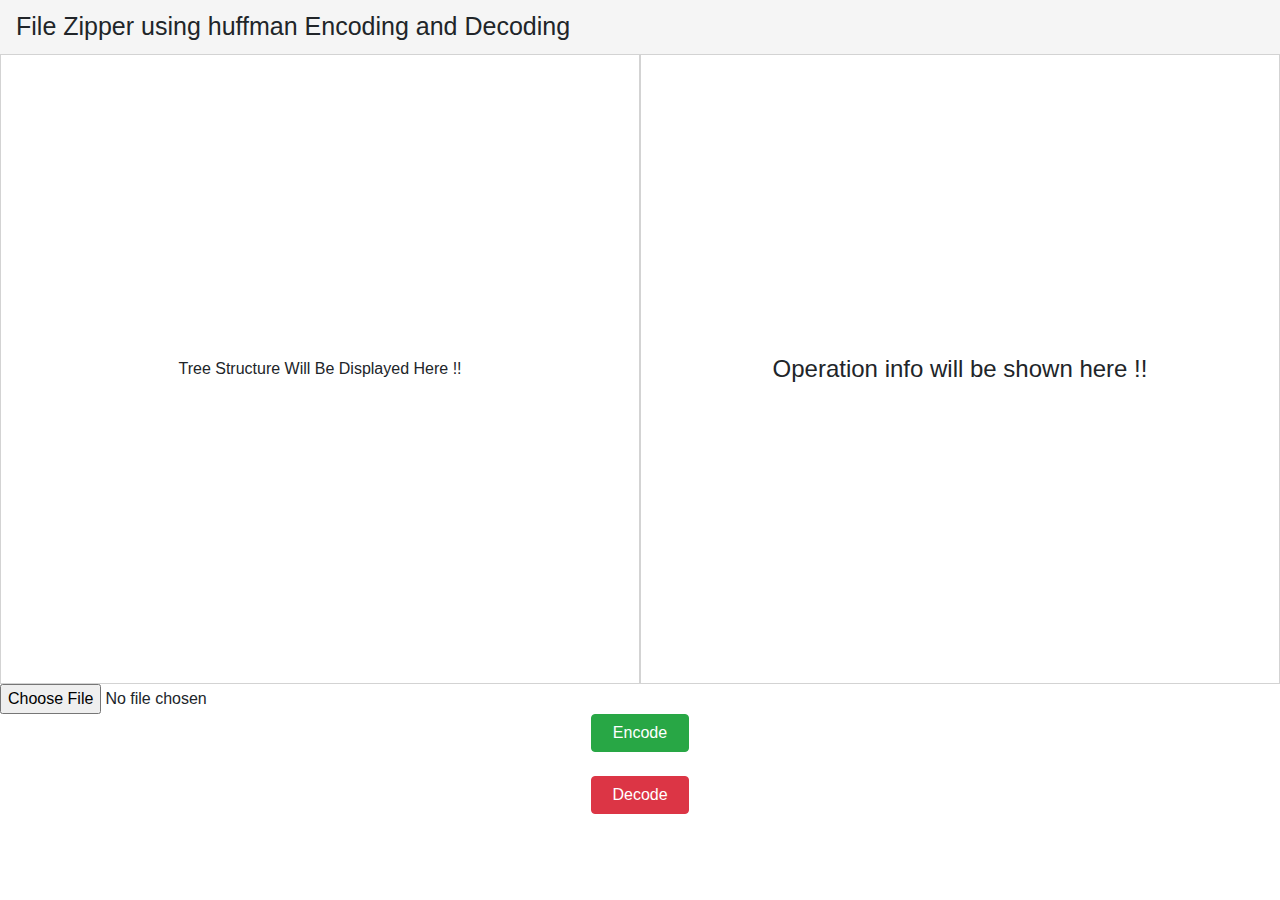
<file: index.html>
<!DOCTYPE html>
<html lang="en">

<head>
    <meta charset="UTF-8">
    <meta name="viewport" content="width=device-width, initial-scale=1.0">
    <title>File Encoder and Decoder</title>
    <link rel="stylesheet" href="https://maxcdn.bootstrapcdn.com/bootstrap/4.0.0/css/bootstrap.min.css"
        integrity="sha384-Gn5384xqQ1aoWXA+058RXPxPg6fy4IWvTNh0E263XmFcJlSAwiGgFAW/dAiS6JXm" crossorigin="anonymous">
    <link rel="stylesheet" href="style.css">
    <script src="heap.js"></script>
    <script src="huffman.js" type="module"></script>
    <script src="script.js" type="module"></script>
</head>


<body>
    <nav class="navbar navbar-light " style="font-size: 25px; font-family: sans-serif; background-color: whitesmoke;">

        
        File Zipper using huffman Encoding and Decoding
    </nav>
    <div id="container">
        <div class="text_box" style="overflow-y: scroll">
            <span id="treearea" style="width: 100%; text-align: center; font-size: medium;">
                Tree Structure Will Be Displayed Here !!
            </span>
        </div>
        <div class="text_box" style="overflow-y: scroll">
            <span id="temptext" style="width: 100%; text-align: center; font-size: x-large;">
                Operation info will be shown here !!
            </span>
        </div>
    </div>

    <div>
        <form method="post" enctype="multipart/form-data" style="display: inline-block;">
            <input type="file" id="uploadedFile"/>
        </form>
        <br>
        <button type="button" class="btn btn-success center_buttons" id="encode">&nbsp;&nbsp;Encode&nbsp;&nbsp;</button>
        <br>
        <button type="button" class="btn btn-danger center_buttons" id="decode">&nbsp;&nbsp;Decode&nbsp;&nbsp;</button>
    </div>
</body>

</html>
</file>
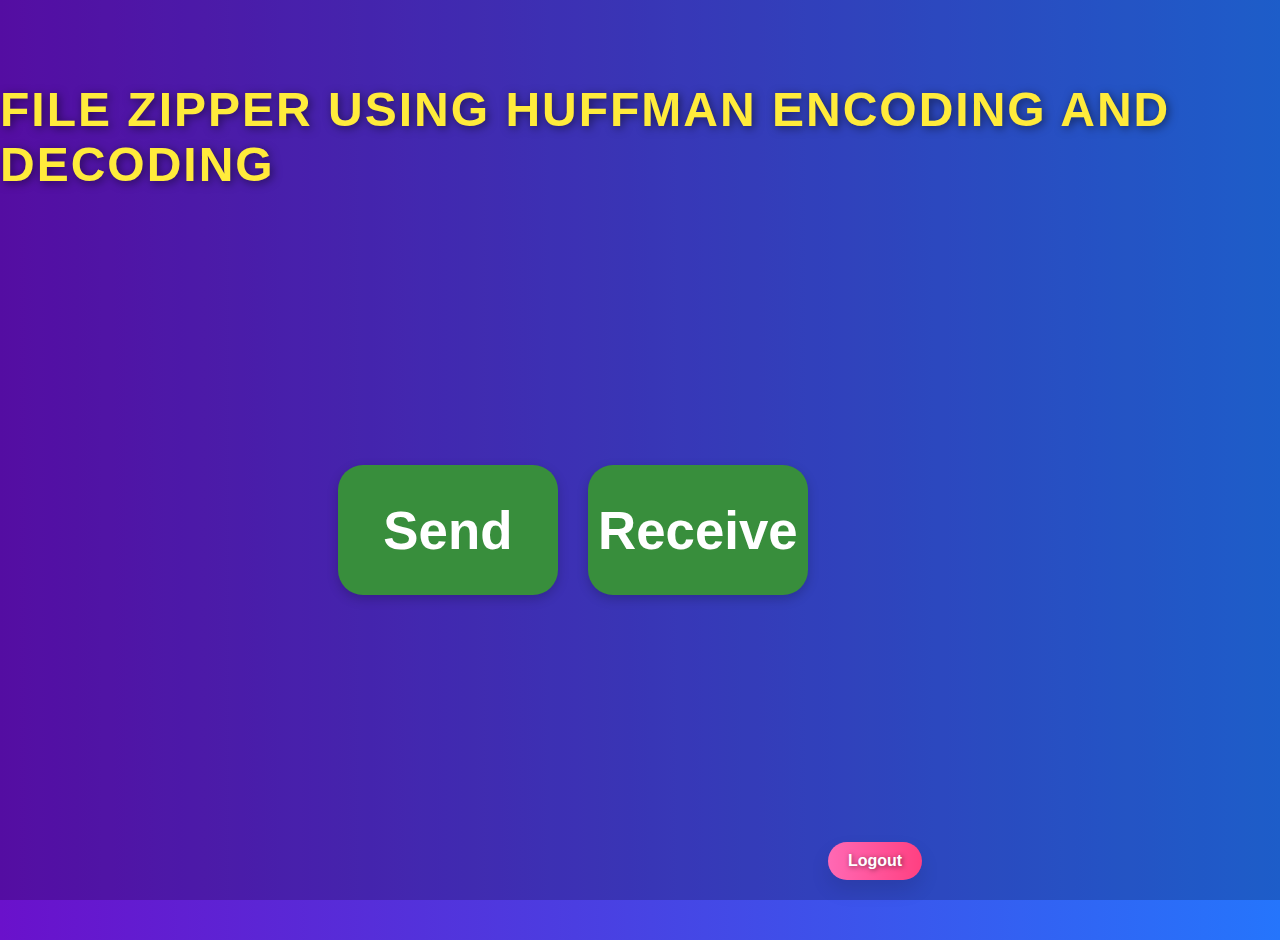
<file: interface.html>
<!DOCTYPE html>
<html lang="en">
<head>
    <meta charset="UTF-8">
    <meta name="viewport" content="width=device-width, initial-scale=1.0">
    <title>Interface</title>
    <style>
        body {
            margin: 0;
            display: flex;
            justify-content: center; /* Centers horizontally */
            align-items: center; /* Centers vertically */
            height: 100%;
            /* background: linear-gradient(to right, #FFB6C1, #FF69B4); */
            background: linear-gradient(to right, #6a11cb, #2575fc); /*Smooth gradient background*/
            color: white;
            font-family: 'Roboto', sans-serif; /* Modern, readable font */
        }

        /* Overlay to ensure text visibility over background */
        body::before {
            content: '';
            position: absolute;
            top: 0;
            left: 0;
            width: 100%;
            height: 100%;
            background: rgba(0, 0, 0, 0.2); /* Semi-transparent overlay */
            z-index: -1; /* Ensure the overlay is behind content */
        }

        /* Create a container to hold the content */
        .container2 {
            display: flex;
            flex-direction: column;
            justify-content: flex-end; /* Ensure the content is at the top and button at the bottom */
            height: 100vh; /* Full viewport height */
            padding: 20px;
        }

        /* Logout Button Styling */
        .logout-btn {
            padding: 10px 20px;
            background: linear-gradient(to left, #FF4081, #FF69B4); /* Gradient background */
            color: white;
            text-decoration: none;
            border-radius: 30px; /* Rounded corners */
            font-weight: bold;
            align-self: center; /* Center the button horizontally */
            margin-bottom: 40px; /* Add space at the bottom */
            font-size: 16px; /* Slightly smaller text */
            text-shadow: 1px 1px 5px rgba(0, 0, 0, 0.5);
            box-shadow: 0 10px 20px rgba(0, 0, 0, 0.1); /* Soft shadow */
            transition: all 0.3s ease-in-out; /* Smooth transition */
        }

        .logout-btn:hover {
            background: linear-gradient(to left, #F50057, #FF1493); /* Darker gradient on hover */
            transform: scale(1.05); /* Slightly enlarge button */
            box-shadow: 0 15px 30px rgba(0, 0, 0, 0.2); /* Enhanced shadow on hover */
        }

        /* Styling the navigation bar */
        .navbar {
            font-size: 24px;
            font-family: 'Helvetica', sans-serif;
            color: #FFEB3B; /* Bright yellow */
            display: flex;
            align-items: center;
            justify-content: center; /* Center navbar content */
            position: fixed;
            top: 30px;
            width: 100%;
            padding: 20px;
            z-index: 1000;
            text-shadow: 2px 2px 10px rgba(0, 0, 0, 0.5); /* Text shadow for better visibility */
            letter-spacing: 2px;
            text-transform: uppercase; /* Making the text more modern */
        }

        /* Container for the Sender and Receiver options */
        .container {
            display: flex;
            justify-content: center; /* Center both options */
            gap: 30px;
            padding-top: 120px; /* Push options below navbar */
        }

        /* Sender & Receiver boxes */
        .sender, .reciver {
            width: 220px; /* Reduced width */
            height: 130px; /* Reduced height */
            border-radius: 25px; /* Rounded corners */
            display: flex;
            justify-content: center;
            align-items: center;
            font-size: 2.2em; /* Reduced font size */
            font-weight: bold;
            cursor: pointer;
            background-color: #388E3C; /* Green color */
            transition: background-color 0.3s, transform 0.3s, box-shadow 0.3s ease;
            text-align: center;
            box-shadow: 0px 4px 12px rgba(0, 0, 0, 0.2); /* Soft shadow */
        }

        .sender:hover, .reciver:hover {
            background-color: #2C6B2F; /* Darker green on hover */
            transform: scale(1.05); /* Enlarge on hover */
            box-shadow: 0px 8px 20px rgba(0, 0, 0, 0.3); /* Deeper shadow on hover */
        }

        .sender a, .reciver a {
            text-decoration: none;
            color: #FFF; /* White text for the links */
            transition: color 0.3s ease;
        }

        .sender a:hover, .reciver a:hover {
            color: #FFEB3B; /* Bright yellow on hover */
        }

        /* Responsive design adjustments */
        @media (max-width: 768px) {
            .container {
                flex-direction: column;
                gap: 20px;
            }

            .sender, .reciver {
                width: 180px; /* Smaller size on mobile */
                height: 110px; /* Smaller height on mobile */
                font-size: 2em; /* Smaller font on mobile */
            }
        }

    </style>
</head>
<body>

    <!-- Navbar with title -->
    <nav class="navbar">  
        <h1>File Zipper using Huffman Encoding and Decoding</h1>
    </nav>

    <!-- Container for Sender and Receiver -->
    <div class="container">
        <span class="sender"><a href="sender.html"><h2>Send</h2></a></span>
        <span class="reciver"><a href="recieve.html"><h2>Receive</h2></a></span>
    </div>

    <!-- Logout Button -->
    <div class="container2">
        <a href="logout.php" class="logout-btn">Logout</a>
    </div>
    
</body>
</html>
</file>
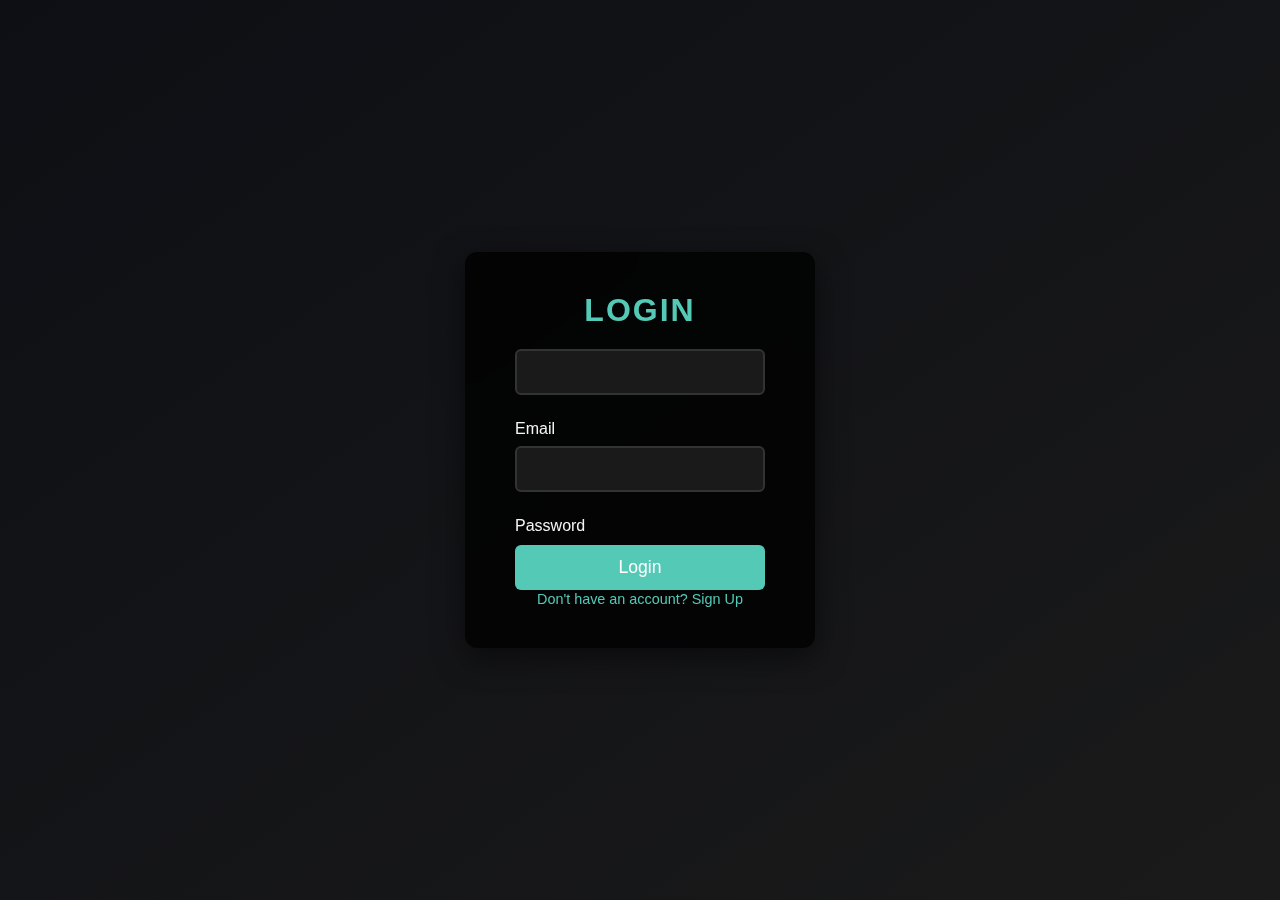
<file: loginpage.html>
<!DOCTYPE html>
<html lang="en">

<head>
    <meta charset="UTF-8">
    <meta name="viewport" content="width=device-width, initial-scale=1.0">
    <title>File Encoder and Decoder</title>
    <style>
        /* Basic reset and styling for the entire page */
        * {
            box-sizing: border-box;
            margin: 0;
            padding: 0;
        }

        /* Page layout and centering */
        body {
            display: flex;
            align-items: center;
            justify-content: center;
            height: 100vh;
            background: linear-gradient(145deg, #0d0f14, #1a1a1a); /* Soft gradient */
            font-family: 'Arial', sans-serif;
            color: #f5f5f5;
            overflow: hidden;
        }

        /* Styling the login container */
        .login-container {
            background: rgba(0, 0, 0, 0.8);
            padding: 40px 50px;
            width: 350px;
            border-radius: 12px;
            text-align: center;
            box-shadow: 0 10px 30px rgba(0, 0, 0, 0.5);
            backdrop-filter: blur(8px);
            transition: transform 0.3s ease, opacity 0.3s ease;
        }

        .login-container h2 {
            color: #53c9b6;
            margin-bottom: 20px;
            font-size: 2rem;
            text-transform: uppercase;
            letter-spacing: 2px;
            animation: fadeIn 1s ease-out;
        }

        @keyframes fadeIn {
            from {
                opacity: 0;
                transform: translateY(-20px);
            }
            to {
                opacity: 1;
                transform: translateY(0);
            }
        }

        /* Label and input styles with floating effect */
        .login-container label {
            display: block;
            font-size: 1rem;
            color: #f5f5f5;
            text-align: left;
            margin-bottom: 8px;
            transition: color 0.3s ease;
        }

        .login-container input[type="text"],
        .login-container input[type="email"],
        .login-container input[type="password"] {
            width: 100%;
            padding: 12px;
            margin-bottom: 25px;
            border: 2px solid #333;
            border-radius: 6px;
            font-size: 1rem;
            background: #1a1a1a;
            color: #f5f5f5;
            transition: all 0.3s ease;
        }

        /* Floating labels & glow effect on focus */
        .login-container input:focus {
            outline: none;
            border-color: #53c9b6;
            box-shadow: 0 0 10px rgba(83, 201, 182, 0.8);
        }

        .login-container input::placeholder {
            color: transparent;
        }

        .login-container input:focus::placeholder {
            color: #53c9b6;
        }

        .login-container input:focus + label {
            color: #53c9b6;
            transform: translateY(-20px);
            font-size: 0.85rem;
            opacity: 1;
        }

        /* Button styling */
        .login-container button {
            width: 100%;
            padding: 12px;
            background-color: #53c9b6;
            color: white;
            border: none;
            border-radius: 6px;
            font-size: 1.1rem;
            cursor: pointer;
            transition: transform 0.2s ease, background-color 0.3s ease;
        }

        .login-container button:hover {
            background-color: #45b19c;
            transform: scale(1.05);
        }

        .toggle-link {
            color: #53c9b6;
            cursor: pointer;
            margin-top: 20px;
            font-size: 0.9rem;
            transition: color 0.3s ease;
        }

        .toggle-link:hover {
            color: #45b19c;
            text-decoration: underline;
        }

        /* Transition for forms */
        #login-form,
        #signup-form {
            transition: opacity 0.3s ease, transform 0.3s ease;
        }

        /* Add password strength indicator */
        .password-strength {
            margin-top: 10px;
            color: #f5f5f5;
            font-size: 0.9rem;
        }

        .strength-weak {
            color: red;
        }

        .strength-medium {
            color: yellow;
        }

        .strength-strong {
            color: green;
        }

        /* Responsive Design */
        @media (max-width: 768px) {
            .login-container {
                width: 90%;
                padding: 30px 40px;
            }
        }
    </style>
</head>

<body>

    <div class="login-container">
        <h2 id="form-title">Login</h2>

        <!-- Login Form -->
        <form id="login-form" action="login.php" method="POST" style="display: block;">
            <div class="input-group">
                <input type="email" id="email" name="email" required placeholder="Email">
                <label for="email">Email</label>
            </div>

            <div class="input-group">
                <input type="password" id="password" name="password" required placeholder="Password">
                <label for="password">Password</label>
                <div id="password-strength" class="password-strength"></div>
            </div>

            <button type="submit">Login</button>
        </form>

        <!-- Sign Up Form -->
        <form id="signup-form" action="signup.php" method="POST" style="display: none;">
            <div class="input-group">
                <input type="text" id="new-username" name="username" required placeholder="Username">
                <label for="username">Username</label>
            </div>

            <div class="input-group">
                <input type="email" id="new-email" name="email" required placeholder="Email">
                <label for="email">Email</label>
            </div>

            <div class="input-group">
                <input type="password" id="new-password" name="password" required placeholder="Password" oninput="checkPasswordStrength()">
                <label for="new-password">Password</label>
                <div id="new-password-strength" class="password-strength"></div>
            </div>

            <button type="submit">Sign Up</button>
        </form>

        <!-- Toggle Link -->
        <span class="toggle-link" onclick="toggleForms()">Don't have an account? Sign Up</span>
    </div>

    <script>
        function toggleForms() {
            const loginForm = document.getElementById('login-form');
            const signupForm = document.getElementById('signup-form');
            const formTitle = document.getElementById('form-title');
            const toggleLink = document.querySelector('.toggle-link');

            if (loginForm.style.display === 'none') {
                loginForm.style.display = 'block';
                signupForm.style.display = 'none';
                formTitle.innerText = 'Login';
                toggleLink.innerText = "Don't have an account? Sign Up";
            } else {
                loginForm.style.display = 'none';
                signupForm.style.display = 'block';
                formTitle.innerText = 'Sign Up';
                toggleLink.innerText = "Already have an account? Login";
            }
        }

        function checkPasswordStrength() {
            const password = document.getElementById('password').value || document.getElementById('new-password').value;
            const strengthIndicator = document.getElementById('password-strength') || document.getElementById('new-password-strength');
            
            let strength = 'Weak';
            let colorClass = 'strength-weak';

            if (password.length >= 8) {
                strength = 'Medium';
                colorClass = 'strength-medium';
            }
            if (password.length >= 12 && /[A-Z]/.test(password) && /[0-9]/.test(password)) {
                strength = 'Strong';
                colorClass = 'strength-strong';
            }

            strengthIndicator.textContent = `Strength: ${strength}`;
            strengthIndicator.className = `password-strength ${colorClass}`;
        }
    </script>

</body>

</html>
</file>
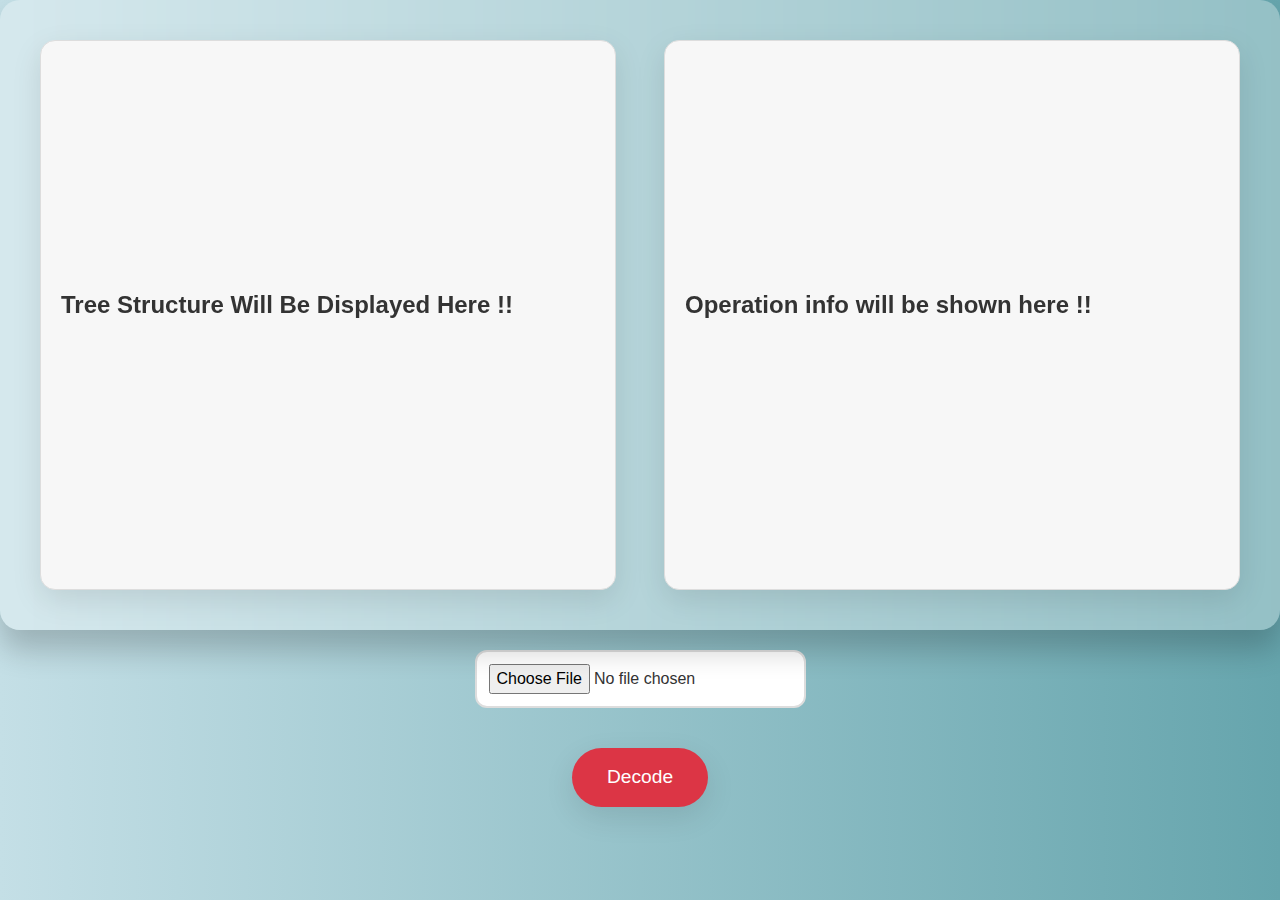
<file: recieve.html>
<!DOCTYPE html>
<html lang="en">

<head>
    <meta charset="UTF-8">
    <meta name="viewport" content="width=device-width, initial-scale=1.0">
    <link rel="stylesheet" href="https://maxcdn.bootstrapcdn.com/bootstrap/4.0.0/css/bootstrap.min.css"
        integrity="sha384-Gn5384xqQ1aoWXA+058RXPxPg6fy4IWvTNh0E263XmFcJlSAwiGgFAW/dAiS6JXm" crossorigin="anonymous">
    <link rel="stylesheet" href="style.css">
    <script src="heap.js"></script>
    <script src="huffman.js" type="module"></script>
    <script src="script.js" type="module"></script>
    <title>Recive</title>
</head>

<style>
    /* Basic Reset */
    html,
    body {
        height: 100%;
        margin: 0;
        font-family: 'Arial', sans-serif;
        background: linear-gradient(to right, #C4DFE6,  #66A5AD);
        /* background: linear-gradient(to right, #6a11cb, #2575fc); */
        /* background: linear-gradient(to right, #FFB6C1, #FF69B4); */
        color: #fff;
    }

    /* Full-height container */
    #container {
        display: flex;
        justify-content: space-between;
        align-items: flex-start;
        padding: 40px;
        width: 100%;
        height: 70%;
        margin: 0 auto;
        background-color: rgba(255, 255, 255, 0.3);
        border-radius: 20px;
        box-shadow: 0 20px 30px rgba(0, 0, 0, 0.2);
        backdrop-filter: blur(10px);
    }

    /* Styling for text boxes */
    .text_box {
        width: 48%;
        height: 100%;
        background-color: #ffffff;
        border-radius: 15px;
        border: 1px solid #ddd;
        box-shadow: 0 10px 30px rgba(0, 0, 0, 0.1);
        padding: 20px;
        overflow-y: auto;
        background: #f7f7f7;
        color: #333;
        transition: all 0.3s ease-in-out;
        position: relative;
    }

    .text_box:hover {
        transform: translateY(-10px);
        box-shadow: 0 15px 40px rgba(0, 0, 0, 0.2);
        background-color: #f0f8ff;
    }

    /* Centered Titles */
    #treearea, #temptext {
        display: block;
        text-align: center;
        font-size: 1.5rem;
        color: #333;
        font-weight: bold;
        margin-bottom: 20px;
        animation: fadeIn 2s ease-in-out;
    }

    /* Keyframe animation for fade-in */
    @keyframes fadeIn {
        from {
            opacity: 0;
            transform: translateY(10px);
        }
        to {
            opacity: 1;
            transform: translateY(0);
        }
    }

    /* Button Styling */
    .center_buttons {
        margin-top: 20px;
        padding: 15px 35px;
        font-size: 1.2rem;
        border-radius: 50px;
        cursor: pointer;
        transition: all 0.3s ease;
        box-shadow: 0 10px 30px rgba(0, 0, 0, 0.1);
        border: none;
        outline: none;
    }

    .btn-success {
        background-color: #28a745;
        border: none;
        color: white;
    }

    .btn-success:hover {
        background-color: #218838;
        transform: scale(1.05);
        box-shadow: 0 20px 40px rgba(0, 0, 0, 0.15);
    }

    .btn-danger {
        background-color: #dc3545;
        border: none;
        color: white;
    }

    .btn-danger:hover {
        background-color: #c82333;
        transform: scale(1.05);
        box-shadow: 0 20px 40px rgba(0, 0, 0, 0.15);
    }

    /* File input styling */
    input[type="file"] {
        margin: 20px 0;
        padding: 12px;
        border: 2px solid #ddd;
        border-radius: 12px;
        font-size: 1rem;
        background-color: #fff;
        color: #333;
        transition: all 0.3s ease;
    }

    input[type="file"]:hover {
        border-color: #007bff;
        background-color: #f0f8ff;
    }

    input[type="file"]:focus {
        border-color: #007bff;
        outline: none;
    }

    /* Media Queries for responsiveness */
    @media (max-width: 768px) {
        #container {
            flex-direction: column;
            padding: 15px;
        }

        .text_box {
            width: 100%;
            margin-bottom: 20px;
        }

        .center_buttons {
            width: 100%;
            padding: 12px 40px;
        }
    }
</style>

<body>
    <div id="container">
        <!-- Text box for tree structure -->
        <div class="text_box">
            <span id="treearea">Tree Structure Will Be Displayed Here !!</span>
        </div>
        <!-- Text box for operation info -->
        <div class="text_box">
            <span id="temptext">Operation info will be shown here !!</span>
        </div>
    </div>

    <!-- Form for file upload -->
    <div class="text-center">
        <form method="post" enctype="multipart/form-data" style="display: inline-block;">
            <input type="file" id="uploadedFile" />
        </form>

        <!-- Decode button -->
        <button type="button" class="btn btn-danger center_buttons" id="decode">
            Decode
        </button>
    </div>
</body>

</html>
</file>
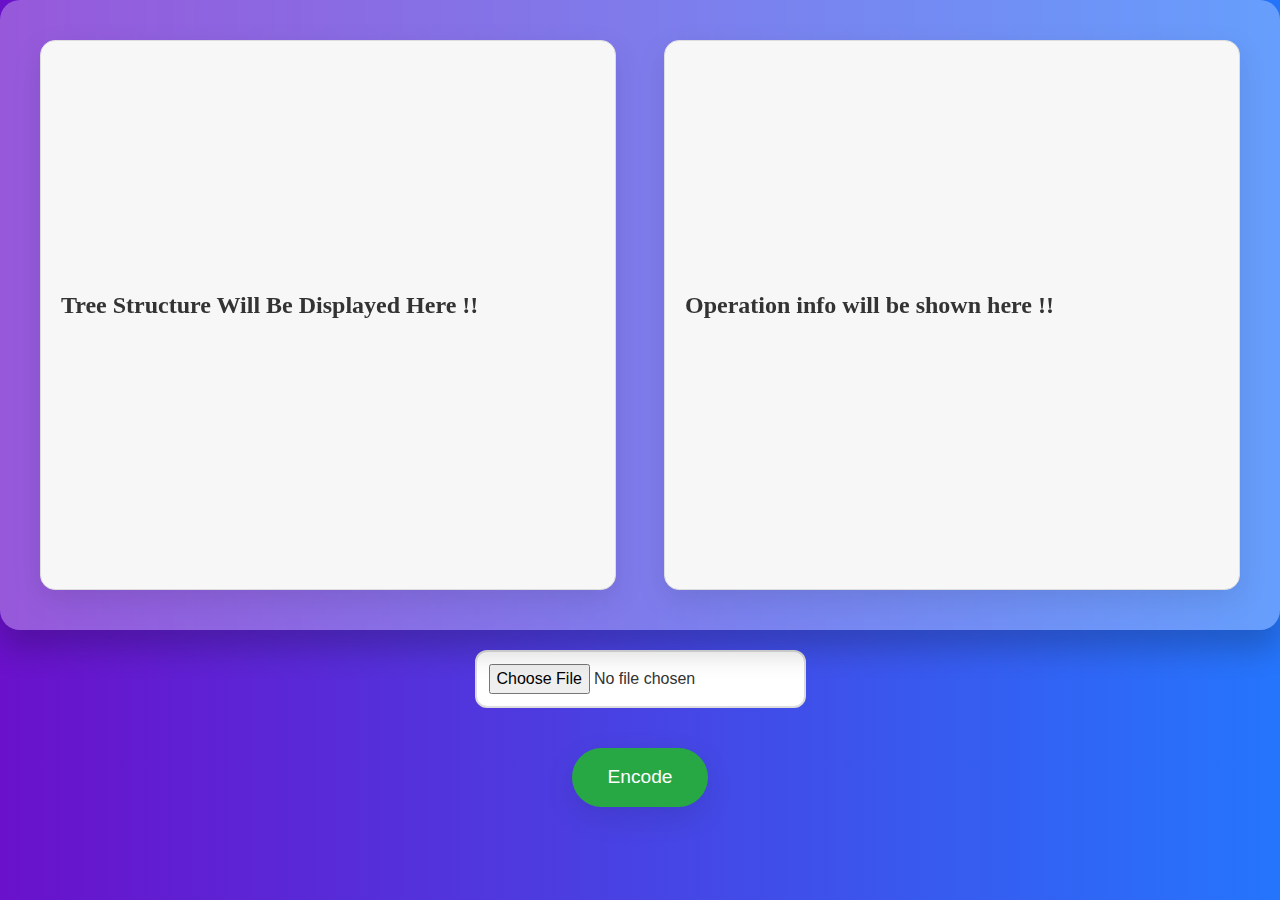
<file: sender.html>
<!DOCTYPE html>
<html lang="en">

<head>
    <meta charset="UTF-8">
    <meta name="viewport" content="width=device-width, initial-scale=1.0">
    <link rel="stylesheet" href="https://maxcdn.bootstrapcdn.com/bootstrap/4.0.0/css/bootstrap.min.css"
        integrity="sha384-Gn5384xqQ1aoWXA+058RXPxPg6fy4IWvTNh0E263XmFcJlSAwiGgFAW/dAiS6JXm" crossorigin="anonymous">
    <link rel="stylesheet" href="style.css">
    <script src="heap.js"></script>
    <script src="huffman.js" type="module"></script>
    <script src="script.js" type="module"></script>
    <title>Send</title>
</head>

<style>
    /* Basic Reset */
    html,
    body {
        height: 100%;
        margin: 0;
        font-family: 'Arial', sans-serif;
        background: linear-gradient(to right, #6a11cb, #2575fc);
        /* background: linear-gradient(to right, #FFB6C1, #FF69B4); */
        color: #fff;
    }

    /* Full-height container */
    #container {
        display: flex;
        justify-content: space-between;
        align-items: flex-start;
        padding: 40px;
        width: 100%;
        height: 70%;
        margin: 0 auto;
        background-color: rgba(255, 255, 255, 0.3);
        border-radius: 20px;
        box-shadow: 0 20px 30px rgba(0, 0, 0, 0.2);
        backdrop-filter: blur(10px);
    }

    /* Styling for text boxes */
    .text_box {
        width: 48%;
        height: 100%;
        font-family: cursive;
        background-color: #ffffff;
        border-radius: 15px;
        border: 1px solid #ddd;
        box-shadow: 0 10px 30px rgba(0, 0, 0, 0.1);
        padding: 20px;
        overflow-y: auto;
        background: #f7f7f7;
        color: #333;
        transition: all 0.3s ease-in-out;
        position: relative;
    }

    .text_box:hover {
        font-family: cursive;
        text-decoration: wavy;
        transform: translateY(-10px);
        box-shadow: 0 15px 40px rgba(0, 0, 0, 0.2);
        background-color: #f0f8ff;
    }

    /* Centered Titles */
    #treearea, #temptext {
        display: block;
        text-align: center;
        font-size: 1.5rem;
        color: #333;
        font-weight: bold;
        margin-bottom: 20px;
        animation: fadeIn 2s ease-in-out;
    }

    /* Keyframe animation for fade-in */
    @keyframes fadeIn {
        from {
            opacity: 0;
            transform: translateY(10px);
        }
        to {
            opacity: 1;
            transform: translateY(0);
        }
    }

    /* Button Styling */
    .center_buttons {
        margin-top: 20px;
        padding: 15px 35px;
        font-size: 1.2rem;
        border-radius: 50px;
        cursor: pointer;
        transition: all 0.3s ease;
        box-shadow: 0 10px 30px rgba(0, 0, 0, 0.1);
        border: none;
        outline: none;
    }

    .btn-success {
        background-color: #28a745;
        border: none;
        color: white;
    }

    .btn-success:hover {
        background-color: #218838;
        transform: scale(1.05);
        box-shadow: 0 20px 40px rgba(0, 0, 0, 0.15);
    }

    .btn-danger {
        background-color: #dc3545;
        border: none;
        color: white;
    }

    .btn-danger:hover {
        background-color: #c82333;
        transform: scale(1.05);
        box-shadow: 0 20px 40px rgba(0, 0, 0, 0.15);
    }

    /* File input styling */
    input[type="file"] {
        margin: 20px 0;
        padding: 12px;
        border: 2px solid #ddd;
        border-radius: 12px;
        font-size: 1rem;
        background-color: #fff;
        color: #333;
        transition: all 0.3s ease;
    }

    input[type="file"]:hover {
        border-color: #007bff;
        background-color: #f0f8ff;
    }

    input[type="file"]:focus {
        border-color: #007bff;
        outline: none;
    }

    /* Media Queries for responsiveness */
    @media (max-width: 768px) {
        #container {
            flex-direction: column;
            padding: 15px;
        }

        .text_box {
            width: 100%;
            margin-bottom: 20px;
        }

        .center_buttons {
            width: 100%;
            padding: 12px 40px;
        }
    }
</style>

<body>
    <div id="container">
        <!-- Text box for tree structure -->
        <div class="text_box">
            <span id="treearea">Tree Structure Will Be Displayed Here !!</span>
        </div>
        <!-- Text box for operation info -->
        <div class="text_box">
            <span id="temptext">Operation info will be shown here !!</span>
        </div>
    </div>

    <!-- Form for file upload -->
    <div class="text-center">
        <form method="post" enctype="multipart/form-data" style="display: inline-block;">
            <input type="file" id="uploadedFile" />
        </form>

        <!-- Encode button -->
        <button type="button" class="btn btn-success center_buttons" id="encode">
            Encode
        </button>
    </div>
</body>

</html>
</file>
<file: style.css>
html,
body {
    height: 100%;
}

.text_box {
    padding: 30px;
    width: 50%;
    height: 100%;
    border: 1px solid lightgray;
    display: flex;
    flex-wrap: wrap;
    align-content: center;
}

#container{
    width: 100%;
    height: 70%;
    background-color: white;
    display: flex;
    margin: 0 auto;
}

.center_buttons{
    margin:auto;
    display:block;
}


/* Apply transition effects to the body or specific elements */
body {
    transition: opacity 0.5s ease-out;
}

/* Optionally, apply transitions to form elements */
input, button {
    transition: all 0.3s ease-out;
}
</file>
